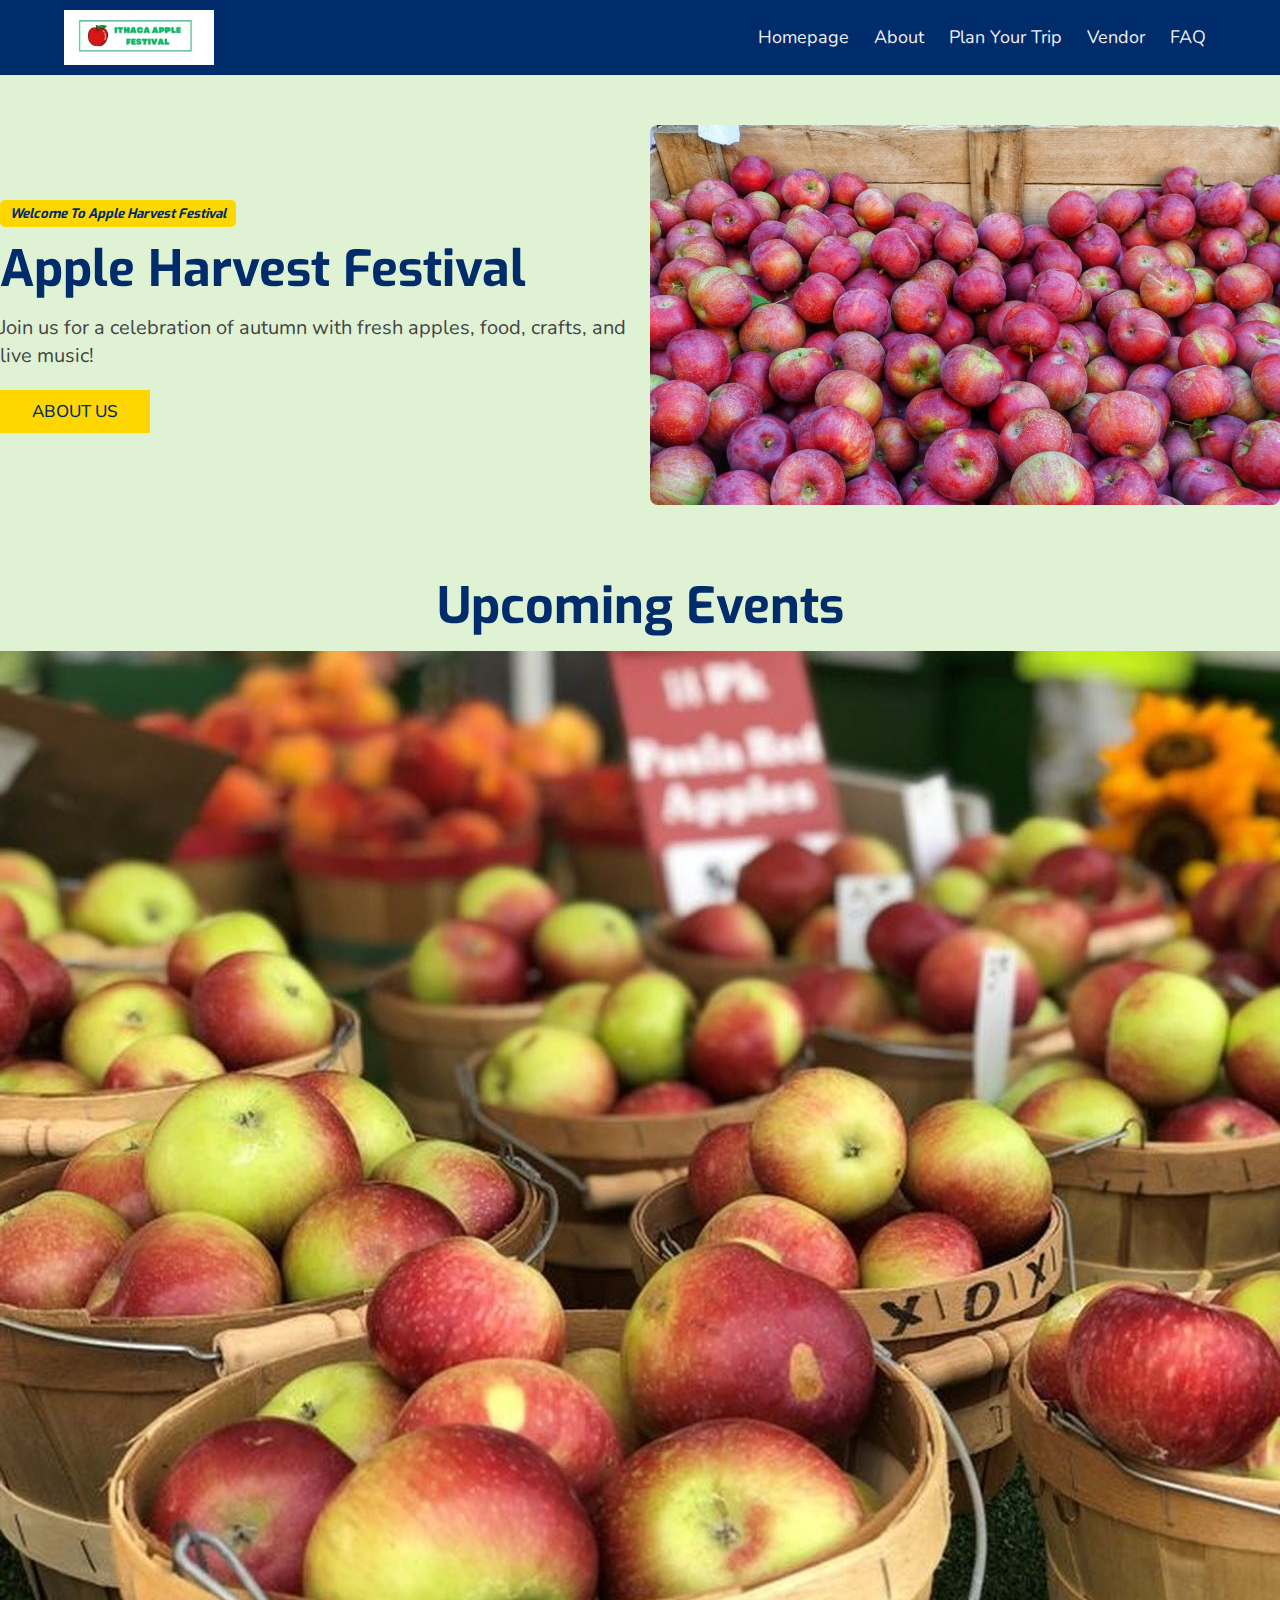
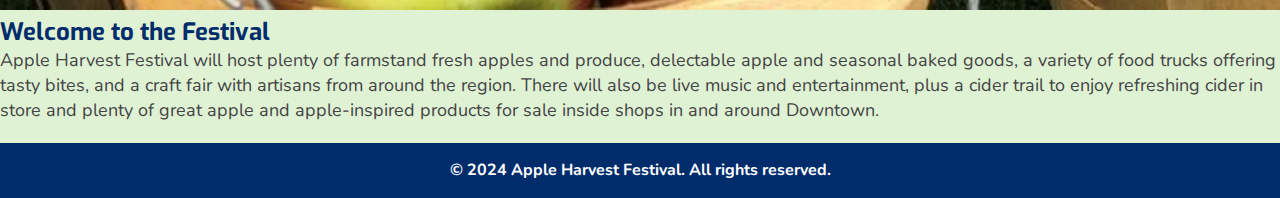
<file: index.html>
<!DOCTYPE html>
<html lang="en">

<head>
    <meta charset="UTF-8">
    <meta name="viewport" content="width=device-width, initial-scale=1.0">
    <link href="https://fonts.googleapis.com/css2?family=Nunito:wght@400;700&family=Open+Sans:wght@300;400&display=swap" rel="stylesheet">
    <link rel="stylesheet" href="styles/site.css">
    <title>Apple Harvest Festival</title>
</head>

<body>
    <!-- Start Navbar HTML -->
    <nav class="nav">
        <input type="checkbox" id="nav-check">
        <div class="nav-header">
            <a href="index.html">
                <!-- Source: (I created this logo using Canva) An Le -->
                <img src="images/LogoAn.jpg" alt="Apple Harvest Festival Logo" class="logo">
            </a>
        </div>
        <div class="nav-btn">
            <label for="nav-check">
                <span></span>
                <span></span>
                <span></span>
            </label>
        </div>

        <div class="nav-links">
            <a href="index.html">Homepage</a>
            <a href="about.html">About</a>
            <a href="plan-your-trip.html">Plan Your Trip</a>
            <a href="vendor.html">Vendor</a>
            <a href="faq.html">FAQ</a>
        </div>
    </nav>
    <!-- End Navbar HTML -->
    <div class="container">

        <header class="hero">
            <div class="row">
                <div class="col">
                    <h5>Welcome to apple Harvest Festival</h5>
                    <h1>Apple Harvest Festival</h1>
                    <p>Join us for a celebration of autumn with fresh apples, food, crafts, and live music!</p>
                    <div class="button-wrapper">
                        <a href="about.html" class="btn">About Us</a>
                    </div>
                </div>
                <div class="col">
                    <img src="images/apples-bins.jpg" alt="apples-bins" class="img-fluid">
                </div>
            </div>
        </header>

        <div class="main-content home">
            <aside class="sidebar">
                <h2>Upcoming Events</h2>
                <!-- Source: (Image provided by class instructor) Professor Westwater -->
                <img src="images/apple-basket-many.jpg" alt="Apple Basket Many" class="img-fluid">
            </aside>
            <section class="content">
                <h2>Welcome to the Festival</h2>
                <p>Apple Harvest Festival will host plenty of farmstand fresh apples and produce, delectable apple and seasonal baked goods, a variety of food trucks offering tasty bites, and a craft fair with artisans from around the region. There will also be live music and entertainment, plus a cider trail to enjoy refreshing cider in store and plenty of great apple and apple-inspired products for sale inside shops in and around Downtown.</p>
            </section>
        </div>


    </div>
    <footer>
        <p>© 2024 Apple Harvest Festival. All rights reserved.</p>
    </footer>
</body>

</html>
</file>
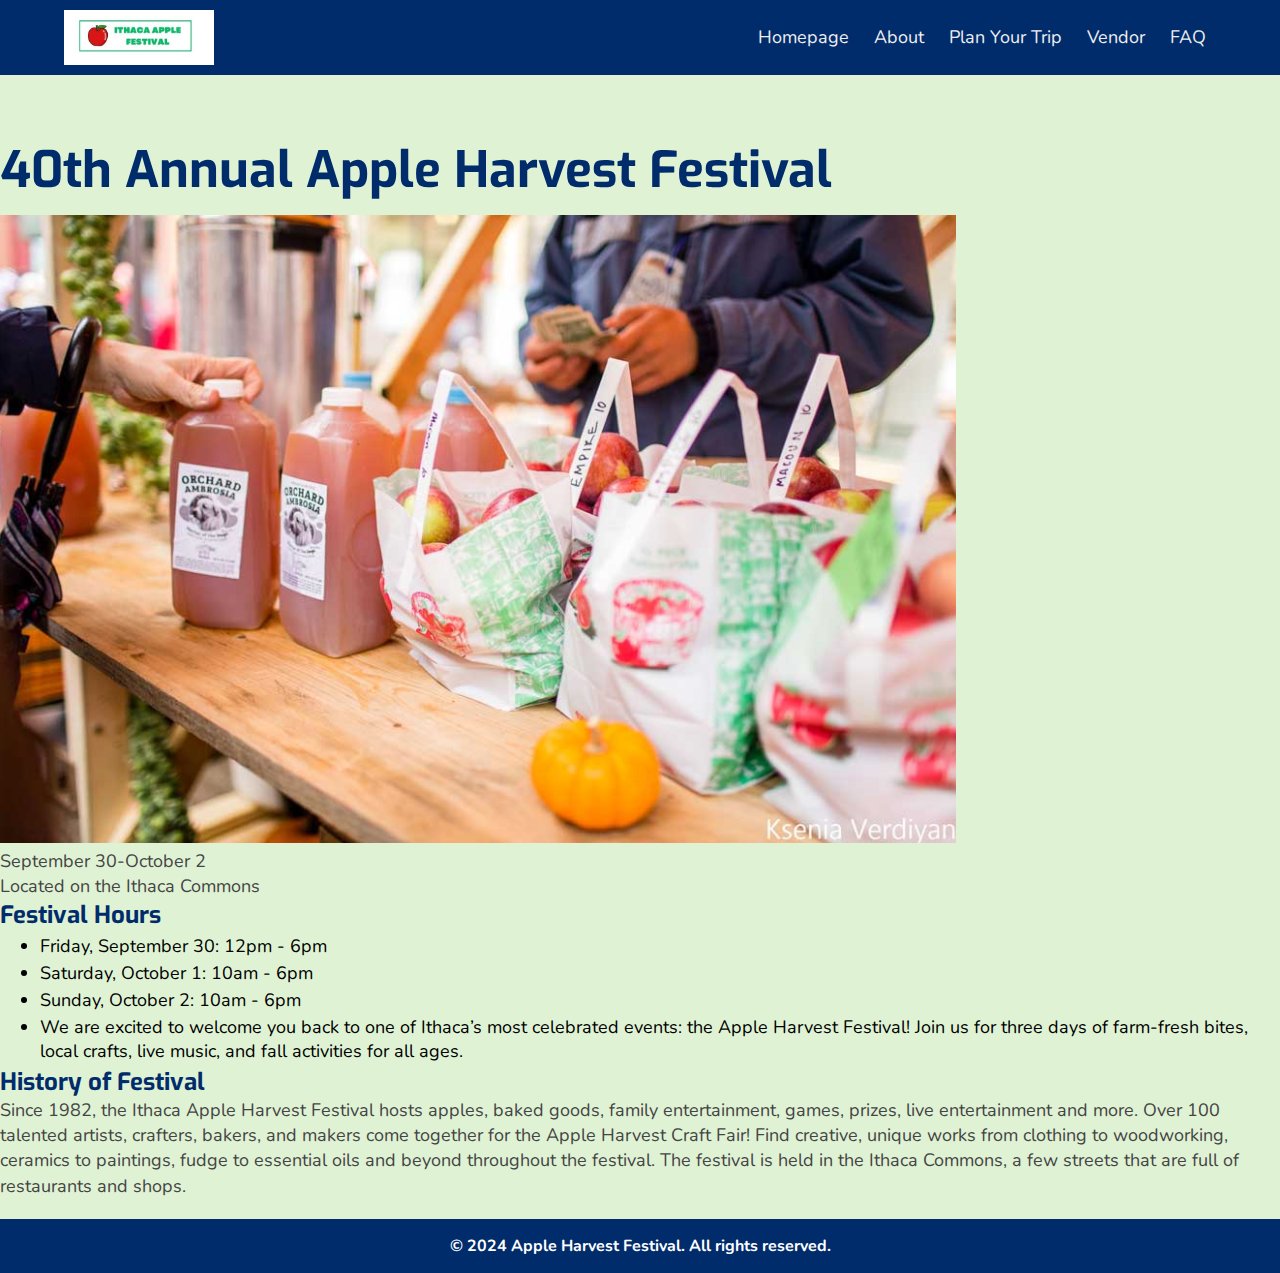
<file: about.html>
<!DOCTYPE html>
<html lang="en">

<head>
    <meta charset="UTF-8">
    <meta name="viewport" content="width=device-width, initial-scale=1.0">
    <link href="https://fonts.googleapis.com/css2?family=Nunito:wght@400;700&family=Open+Sans:wght@300;400&display=swap" rel="stylesheet">
    <link rel="stylesheet" href="styles/site.css">
    <title>About - Apple Harvest Festival</title>
</head>

<body>
    <!-- Start Navbar HTML -->
    <nav class="nav">
        <input type="checkbox" id="nav-check">
        <div class="nav-header">
            <a href="index.html">
                <!-- Source: (I created this logo using Canva) An Le -->
                <img src="images/LogoAn.jpg" alt="Apple Harvest Festival Logo" class="logo">
            </a>
        </div>
        <div class="nav-btn">
            <label for="nav-check">
                <span></span>
                <span></span>
                <span></span>
            </label>
        </div>

        <div class="nav-links">
            <a href="index.html">Homepage</a>
            <a href="about.html">About</a>
            <a href="plan-your-trip.html">Plan Your Trip</a>
            <a href="vendor.html">Vendor</a>
            <a href="faq.html">FAQ</a>
        </div>
    </nav>
    <!-- End Navbar HTML -->
    <div class="container">


        <div class="main-content about">
            <section class="content">
                <h1>40th Annual Apple Harvest Festival</h1>
                <!-- Source: (I created this logo using Canva) An Le -->
                <img src="images/cider-apples-stand.jpg" alt="Cider Stand" class="images">

                <p>September 30-October 2</p>
                <p>Located on the Ithaca Commons</p>
                <h2>Festival Hours</h2>
                <ul>
                    <li>Friday, September 30: 12pm - 6pm</li>
                    <li>Saturday, October 1: 10am - 6pm</li>
                    <li>Sunday, October 2: 10am - 6pm</li>
                    <li>We are excited to welcome you back to one of Ithaca’s most celebrated events: the Apple Harvest Festival! Join us for three days of farm-fresh bites, local crafts, live music, and fall activities for all ages.</li>
                </ul>

                <h2>History of Festival</h2>
                <p>Since 1982, the Ithaca Apple Harvest Festival hosts apples, baked goods, family entertainment, games, prizes, live entertainment and more. Over 100 talented artists, crafters, bakers, and makers come together for the Apple Harvest Craft Fair! Find creative, unique works from clothing to woodworking, ceramics to paintings, fudge to essential oils and beyond throughout the festival. The festival is held in the Ithaca Commons, a few streets that are full of restaurants and shops.</p>
            </section>
        </div>


    </div>
    <footer>
        <p>© 2024 Apple Harvest Festival. All rights reserved.</p>
    </footer>
</body>

</html>
</file>
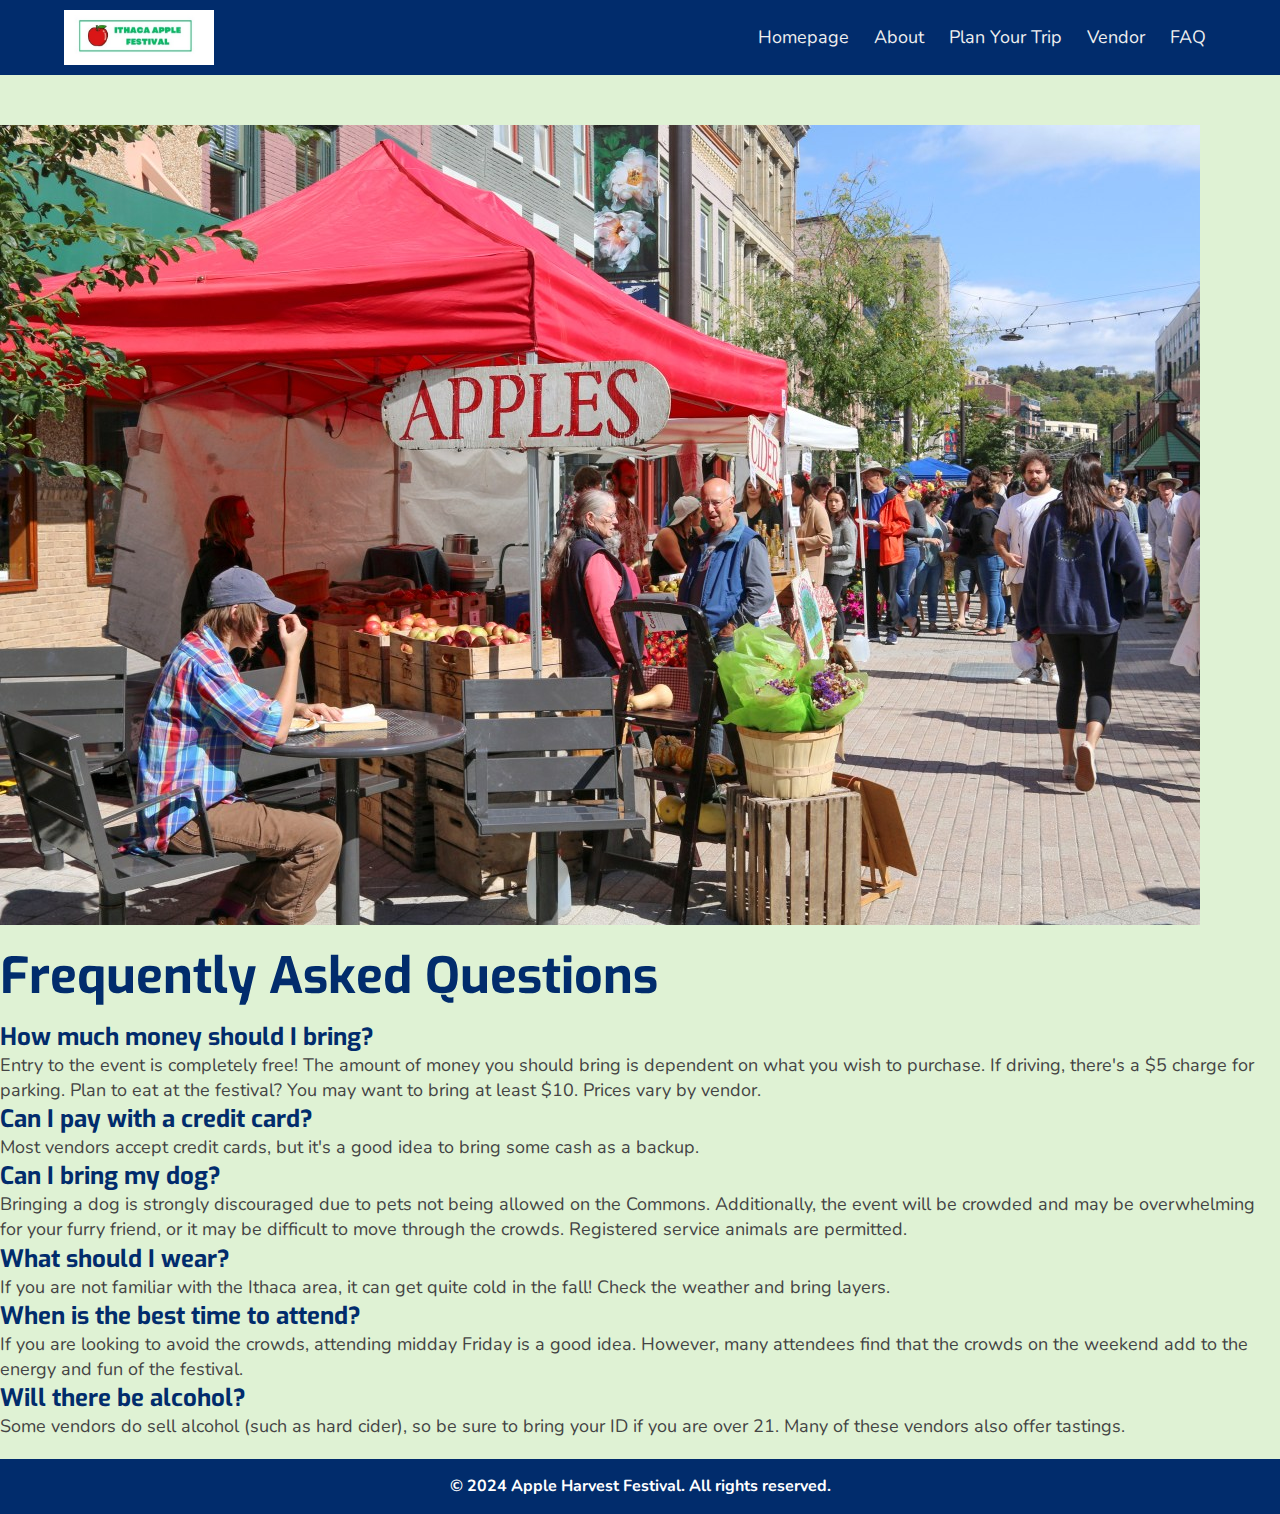
<file: faq.html>
<!DOCTYPE html>
<html lang="en">
<head>
    <meta charset="UTF-8">
    <meta name="viewport" content="width=device-width, initial-scale=1.0">
    <link href="https://fonts.googleapis.com/css2?family=Nunito:wght@400;700&family=Open+Sans:wght@300;400&display=swap" rel="stylesheet">
    <link rel="stylesheet" href="styles/site.css">
    <title>FAQ - Apple Harvest Festival</title>
</head>
<body>
        <!-- Start Navbar HTML -->
        <nav class="nav">
            <input type="checkbox" id="nav-check">
            <div class="nav-header">
                <a href="index.html">
                    <!-- Source: (I created this logo using Canva) An Le -->
                    <img src="images/LogoAn.jpg" alt="Apple Harvest Festival Logo" class="logo">
                </a>
            </div>
            <div class="nav-btn">
                <label for="nav-check">
                    <span></span>
                    <span></span>
                    <span></span>
                </label>
            </div>

            <div class="nav-links">
                <a href="index.html">Homepage</a>
                <a href="about.html">About</a>
                <a href="plan-your-trip.html">Plan Your Trip</a>
                <a href="vendor.html">Vendor</a>
                <a href="faq.html">FAQ</a>
            </div>
        </nav>
        <!-- End Navbar HTML -->
    <div class="container faq">

        <img src="images/vendor-stall.jpg" alt="Vendor Stall" class="img-fluid">
        <div class="faq-content">
            <h1 class="heading">Frequently Asked Questions</h1>
            <div class="faq-item">
                <h2>How much money should I bring?</h2>
                <p>Entry to the event is completely free! The amount of money you should bring is dependent on what you wish to purchase. If driving, there's a $5 charge for parking. Plan to eat at the festival? You may want to bring at least $10. Prices vary by vendor.</p>
            </div>
            <div class="faq-item">
                <h2>Can I pay with a credit card?</h2>
                <p>Most vendors accept credit cards, but it's a good idea to bring some cash as a backup.</p>
            </div>
            <div class="faq-item">
                <h2>Can I bring my dog?</h2>
                <p>Bringing a dog is strongly discouraged due to pets not being allowed on the Commons. Additionally, the event will be crowded and may be overwhelming for your furry friend, or it may be difficult to move through the crowds. Registered service animals are permitted.</p>
            <div class="faq-item">
                <h2>What should I wear?</h2>
                <p>If you are not familiar with the Ithaca area, it can get quite cold in the fall! Check the weather and bring layers.</p>
            </div>

            <div class="faq-item">
                <h2>When is the best time to attend?</h2>
                <p>If you are looking to avoid the crowds, attending midday Friday is a good idea. However, many attendees find that the crowds on the weekend add to the energy and fun of the festival.</p>
            </div>

            <div class="faq-item">
                <h2>Will there be alcohol?</h2>
                <p>Some vendors do sell alcohol (such as hard cider), so be sure to bring your ID if you are over 21. Many of these vendors also offer tastings.</p>
            </div>
        </div>
    </div>
    </div>
    <footer>
        <p>© 2024 Apple Harvest Festival. All rights reserved.</p>
    </footer>
</body>
</html>
</file>
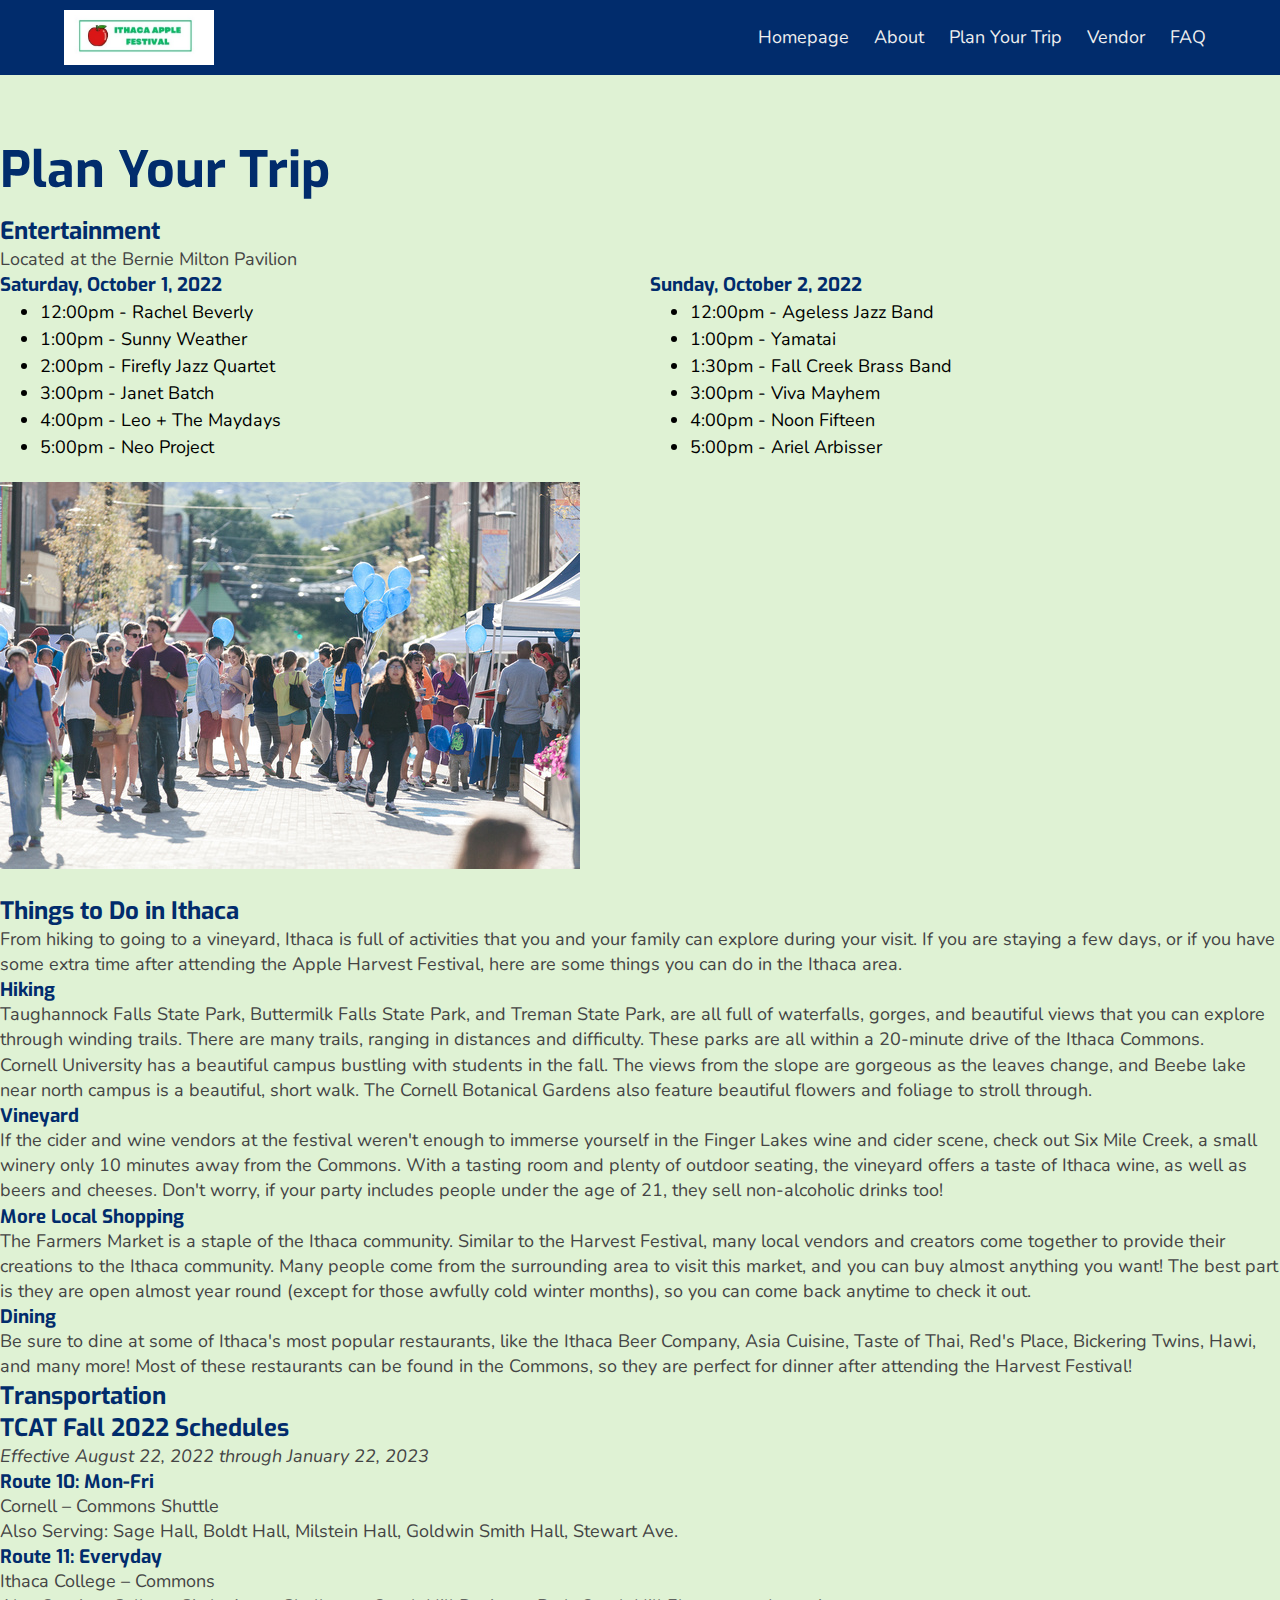
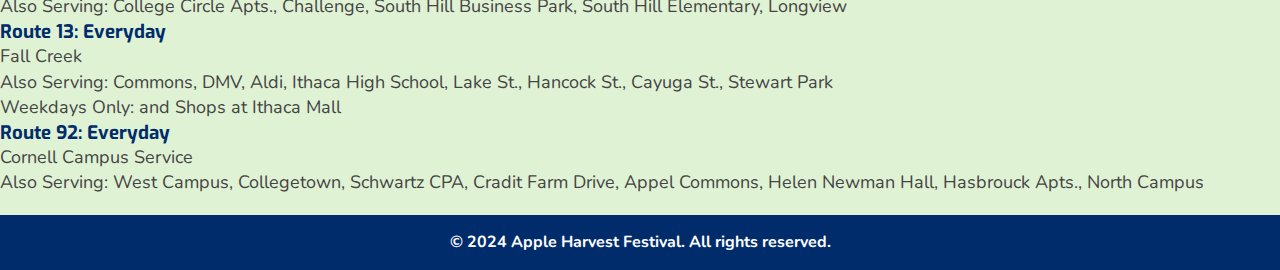
<file: plan-your-trip.html>
<!DOCTYPE html>
<html lang="en">

<head>
    <meta charset="UTF-8">
    <meta name="viewport" content="width=device-width, initial-scale=1.0">
    <link href="https://fonts.googleapis.com/css2?family=Nunito:wght@400;700&family=Open+Sans:wght@300;400&display=swap" rel="stylesheet">
    <link rel="stylesheet" href="styles/site.css">
    <title>Plan Your Trip - Apple Harvest Festival</title>
</head>

<body>
    <!-- Start Navbar HTML -->
    <nav class="nav">
        <input type="checkbox" id="nav-check">
        <div class="nav-header">
            <a href="index.html">
                <!-- Source: (I created this logo using Canva) An Le -->
                <img src="images/LogoAn.jpg" alt="Apple Harvest Festival Logo" class="logo">
            </a>
        </div>
        <div class="nav-btn">
            <label for="nav-check">
                <span></span>
                <span></span>
                <span></span>
            </label>
        </div>

        <div class="nav-links">
            <a href="index.html">Homepage</a>
            <a href="about.html">About</a>
            <a href="plan-your-trip.html">Plan Your Trip</a>
            <a href="vendor.html">Vendor</a>
            <a href="faq.html">FAQ</a>
        </div>
    </nav>
    <!-- End Navbar HTML -->
    <div class="container">


        <div class="main-content plan">
            <section class="content">
                <h1>Plan Your Trip</h1>
                <h2>Entertainment</h2>
                <p>Located at the Bernie Milton Pavilion</p>
                <div class="schedule-container">


                    <div class="row">

                        <div class="col">
                            <div class="day">
                                <h3>Saturday, October 1, 2022</h3>
                                <ul>
                                    <li>12:00pm - Rachel Beverly</li>
                                    <li>1:00pm - Sunny Weather</li>
                                    <li>2:00pm - Firefly Jazz Quartet</li>
                                    <li>3:00pm - Janet Batch</li>
                                    <li>4:00pm - Leo + The Maydays</li>
                                    <li>5:00pm - Neo Project</li>
                                </ul>
                            </div>
                        </div>
                        <div class="col">
                            <div class="day">
                                <h3>Sunday, October 2, 2022</h3>
                                <ul>
                                    <li>12:00pm - Ageless Jazz Band</li>
                                    <li>1:00pm - Yamatai</li>
                                    <li>1:30pm - Fall Creek Brass Band</li>
                                    <li>3:00pm - Viva Mayhem</li>
                                    <li>4:00pm - Noon Fifteen</li>
                                    <li>5:00pm - Ariel Arbisser</li>
                                </ul>
                            </div>
                        </div>
                    </div>
                </div>
                <!-- Source: (image provided by the course instructor) Professor Westwater -->
                <img src="images/commons.jpg" alt="Ithaca Commons" class="background-image">


                <div class="ithaca-activities">
                    <h2>Things to Do in Ithaca</h2>
                    <p>From hiking to going to a vineyard, Ithaca is full of activities that you and your family can explore during your visit. If you are staying a few days, or if you have some extra time after attending the Apple Harvest Festival, here are some things you can do in the Ithaca area.</p>
                </div>


                <div class="activity-section">
                    <h3>Hiking</h3>
                    <p>Taughannock Falls State Park, Buttermilk Falls State Park, and Treman State Park, are all full of waterfalls, gorges, and beautiful views that you can explore through winding trails. There are many trails, ranging in distances and difficulty. These parks are all within a 20-minute drive of the Ithaca Commons.</p>
                    <p>Cornell University has a beautiful campus bustling with students in the fall. The views from the slope are gorgeous as the leaves change, and Beebe lake near north campus is a beautiful, short walk. The Cornell Botanical Gardens also feature beautiful flowers and foliage to stroll through.</p>
                </div>

                <div class="activity-section">
                    <h3>Vineyard</h3>
                    <p>If the cider and wine vendors at the festival weren't enough to immerse yourself in the Finger Lakes wine and cider scene, check out Six Mile Creek, a small winery only 10 minutes away from the Commons. With a tasting room and plenty of outdoor seating, the vineyard offers a taste of Ithaca wine, as well as beers and cheeses. Don't worry, if your party includes people under the age of 21, they sell non-alcoholic drinks too!</p>
                </div>

                <div class="activity-section">
                    <h3>More Local Shopping</h3>
                    <p>The Farmers Market is a staple of the Ithaca community. Similar to the Harvest Festival, many local vendors and creators come together to provide their creations to the Ithaca community. Many people come from the surrounding area to visit this market, and you can buy almost anything you want! The best part is they are open almost year round (except for those awfully cold winter months), so you can come back anytime to check it out.</p>
                </div>

                <div class="activity-section">
                    <h3>Dining</h3>
                    <p>Be sure to dine at some of Ithaca's most popular restaurants, like the Ithaca Beer Company, Asia Cuisine, Taste of Thai, Red's Place, Bickering Twins, Hawi, and many more! Most of these restaurants can be found in the Commons, so they are perfect for dinner after attending the Harvest Festival!</p>
                </div>
        </div>

        <h2>Transportation</h2>
        <div class="tcat-schedules">
            <h2>TCAT Fall 2022 Schedules</h2>
            <p><em>Effective August 22, 2022 through January 22, 2023</em></p>

            <div class="route">
                <h3>Route 10: Mon-Fri</h3>
                <p>Cornell – Commons Shuttle</p>
                <p>Also Serving: Sage Hall, Boldt Hall, Milstein Hall, Goldwin Smith Hall, Stewart Ave.</p>
            </div>

            <div class="route">
                <h3>Route 11: Everyday</h3>
                <p>Ithaca College – Commons</p>
                <p>Also Serving: College Circle Apts., Challenge, South Hill Business Park, South Hill Elementary, Longview</p>
            </div>

            <div class="route">
                <h3>Route 13: Everyday</h3>
                <p>Fall Creek</p>
                <p>Also Serving: Commons, DMV, Aldi, Ithaca High School, Lake St., Hancock St., Cayuga St., Stewart Park</p>
                <p>Weekdays Only: and Shops at Ithaca Mall</p>
            </div>

            <div class="route">
                <h3>Route 92: Everyday</h3>
                <p>Cornell Campus Service</p>
                <p>Also Serving: West Campus, Collegetown, Schwartz CPA, Cradit Farm Drive, Appel Commons, Helen Newman Hall, Hasbrouck Apts., North Campus</p>
            </div>
        </div>
        </section>
    </div>
    <footer>
        <p>© 2024 Apple Harvest Festival. All rights reserved.</p>
    </footer>
    </div>
</body>

</html>
</file>
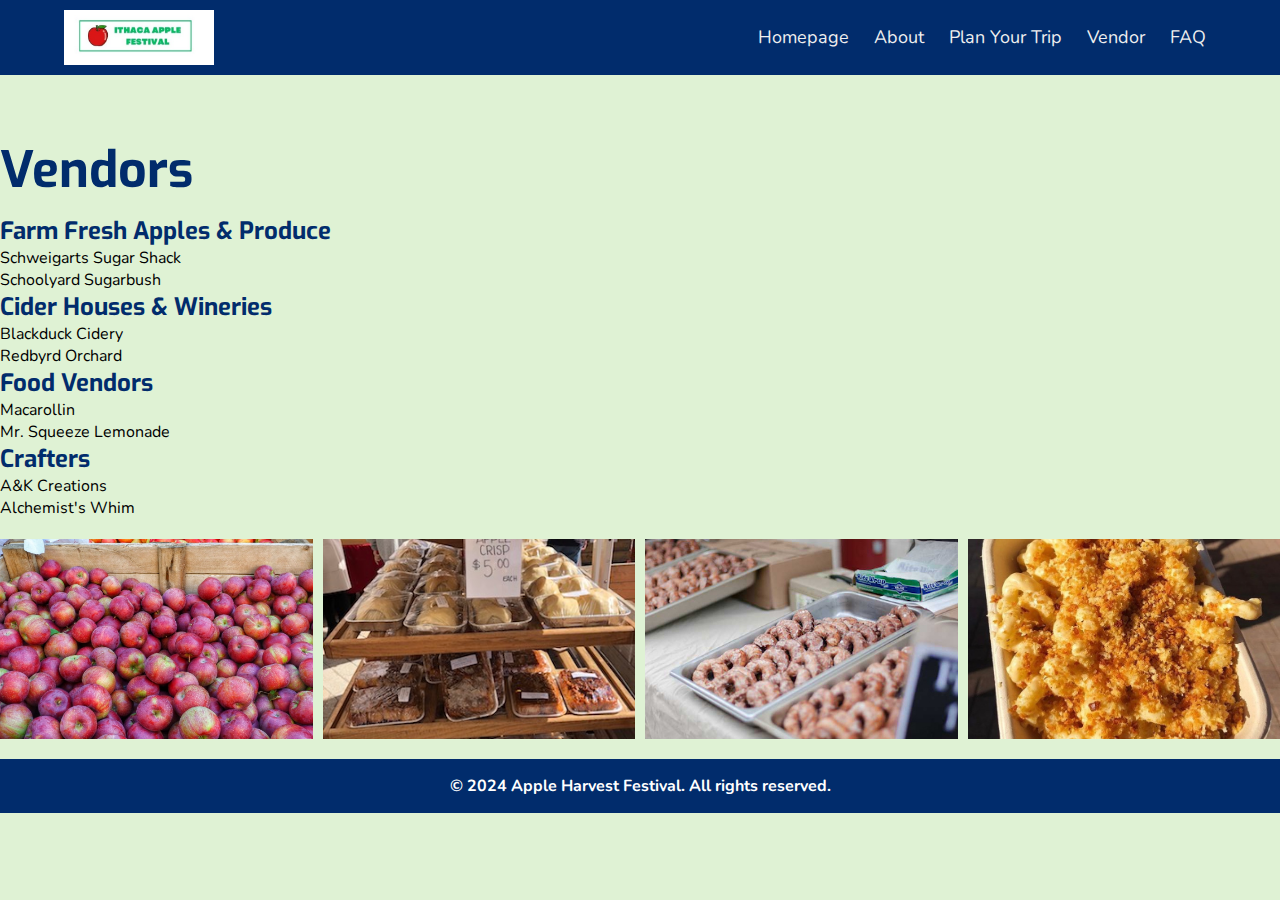
<file: vendor.html>
<!DOCTYPE html>
<html lang="en">
<head>
    <meta charset="UTF-8">
    <meta name="viewport" content="width=device-width, initial-scale=1.0">
    <link href="https://fonts.googleapis.com/css2?family=Nunito:wght@400;700&family=Open+Sans:wght@300;400&display=swap" rel="stylesheet">
    <link rel="stylesheet" href="styles/site.css">
    <title>Vendor - Apple Harvest Festival</title>
</head>
<body>
        <!-- Start Navbar HTML -->
        <nav class="nav">
            <input type="checkbox" id="nav-check">
            <div class="nav-header">
                <a href="index.html">
                    <!-- Source: (I created this logo using Canva) An Le -->
                    <img src="images/LogoAn.jpg" alt="Apple Harvest Festival Logo" class="logo">
                </a>
            </div>
            <div class="nav-btn">
                <label for="nav-check">
                    <span></span>
                    <span></span>
                    <span></span>
                </label>
            </div>

            <div class="nav-links">
                <a href="index.html">Homepage</a>
                <a href="about.html">About</a>
                <a href="plan-your-trip.html">Plan Your Trip</a>
                <a href="vendor.html">Vendor</a>
                <a href="faq.html">FAQ</a>
            </div>
        </nav>
        <!-- End Navbar HTML -->
    <div class="container">


        <div class="vendor-content vendor">
            <h1 class="heading">Vendors</h1>
            <div class="vendor-categories">
                <div class="category">
                    <h2>Farm Fresh Apples & Produce</h2>
                    <ul>
                        <li>Schweigarts Sugar Shack</li>
                        <li>Schoolyard Sugarbush</li>
                    </ul>
                </div>
                <div class="category">
                    <h2>Cider Houses & Wineries</h2>
                    <ul>
                        <li>Blackduck Cidery</li>
                        <li>Redbyrd Orchard</li>
                    </ul>
                </div>
            </div>

            <div class="vendor-categories">
                <div class="category">
                    <h2>Food Vendors</h2>
                    <ul>
                        <li>Macarollin</li>
                        <li>Mr. Squeeze Lemonade</li>
                    </ul>
                </div>
                <div class="category">
                    <h2>Crafters</h2>
                    <ul>
                        <li>A&K Creations</li>
                        <li>Alchemist's Whim</li>
                    </ul>
                </div>
            </div>
        </div>
            <!-- Source: (Images provided by class instructor) Professor Westwater -->
        <div class="image-gallery">
            <img src="images/apples-bins.jpg" alt="Bins full of fresh apples" class="gallery-img">
            <img src="images/baked-goods.jpg" alt="Assorted baked goods" class="gallery-img">
            <img src="images/donut-trays.jpg" alt="Trays of freshly baked donuts" class="gallery-img">
            <img src="images/mac-n-cheese.jpg" alt="Bowl of gourmet mac and cheese" class="gallery-img">
        </div>


    </div>
    <footer>
        <p>© 2024 Apple Harvest Festival. All rights reserved.</p>
    </footer>
</body>
</html>
</file>
<file: styles/site.css>
@font-face {
    font-family: "Exo-bold";
    src: url(../fonts/Exo-Bold.ttf);
}

* {
    margin: 0;
    padding: 0;
    box-sizing: border-box;
    font-family: 'Nunito', sans-serif;
    transition: all .3s ease;
    text-decoration: none;
}

body {
    background-color: #dff2d4;
}

.nav {
    padding: 10px 5%;
    width: 100%;
    background-color: #012c6c;
    position: relative;
    display: flex;
    align-items: center;
    justify-content: space-between;
}

.nav>.nav-header {
    display: inline;
}

.nav>.nav-header>.nav-title {
    padding: 10px 10px 10px 10px;
}

.logo {
    width: 150px;
    display: block;
}

.nav>.nav-btn {
    display: none;
}

.nav>.nav-links {
    display: inline;
    float: right;
    font-size: 18px;
}

.nav>.nav-links>a {
    display: inline-block;
    padding: 13px 10px 13px 10px;
    text-decoration: none;
    color: #efefef;
}

.nav>.nav-links>a:hover {
    color: #FFD700;
}

.nav>#nav-check {
    display: none;
}

@media (max-width:600px) {
    .nav>.nav-btn {
        display: inline-block;
        position: absolute;
        right: 0px;
        top: 0px;
    }

    .nav>.nav-btn>label {
        display: inline-block;
        width: 50px;
        height: 50px;
        padding: 13px;
    }

    .nav>.nav-btn>label:hover,
    .nav #nav-check:checked~.nav-btn>label {
        background-color: rgba(0, 0, 0, 0.3);
    }

    .nav>.nav-btn>label>span {
        display: block;
        width: 25px;
        height: 10px;
        border-top: 2px solid #eee;
    }

    .nav>.nav-links {
        position: absolute;
        display: block;
        width: 100%;
        background-color: #333;
        height: 0px;
        transition: all 0.3s ease-in;
        overflow-y: hidden;
        top: 50px;
        left: 0px;
    }

    .nav>.nav-links>a {
        display: block;
        width: 100%;
    }

    .nav>#nav-check:not(:checked)~.nav-links {
        height: 0px;
    }

    .nav>#nav-check:checked~.nav-links {
        height: calc(100vh - 50px);
        overflow-y: auto;
    }
}

p {
    font-size: 18px;
    line-height: 1.4;
    margin: 0;
    color: #444444;
}

.container {
    max-width: 1300px;
    margin: auto;
    overflow: hidden;
}

.center {
    text-align: center;
}

/* .navbar {
    display: flex;
    justify-content: space-between;
    align-items: center;
    background-color: #7CFC00;
    color: white;
    padding: 0.5rem 2rem;
}

.navbar .logo {
    height: 50px;
}

.nav-links a {
    color: white;
    text-decoration: none;
    margin-left: 20px;
    font-family: 'Open Sans', sans-serif;
} */


h1,
h2,
h3,
h4,
h5,
h6 {
    font-weight: bold;
    color: #012c6c;
    font-family: "Exo-bold";
}

.hero {
    padding: 50px 0;

}

.hero h5 {
    background-color: #FFD700;
    display: inline;
    font-style: italic;
    text-transform: capitalize;
    padding: 5px 10px;
    border-radius: 5px;
    margin: 0;

}

.hero h1 {
    font-size: 50px;
    line-height: 1;
    margin: 20px 0;
}

.hero p {
    font-size: 20px;
    line-height: 1.4;
    margin: 0;
    color: #444444;
}

.hero img {
    border-radius: 8px;
    height: 380px;
    width: 100%;
    object-fit: cover;
}

.home .sidebar h2 {
    font-size: 50px;
    line-height: 1;
    margin: 20px 0;
    text-align: center;
}

.button-wrapper {
    margin-top: 20px;
}



.row {
    display: flex;
    align-items: center;
    /* justify-content: center; */
    gap: 20px;
}

.col {
    flex: 1;
}

.img-fluid {
    max-width: 100%;
    height: auto;
}

.btn {
    display: inline-block;
    background: #FFD700;
    color: #fff;
    padding: 8px 30px;
    border: 2px solid #FFD700;
    cursor: pointer;
    font-size: 17px;
    color: #012c6c;
    font-weight: 500;
    text-transform: uppercase;
}

.btn:hover {
    color: #012c6c;
    background: #FFD700;
}

.btn:active {
    transform: scale(0.98);
}

footer {
    margin-top: 20px;
    background-color: #012c6c;
    text-align: center;
    padding: 1rem;
}

footer p {
    margin: 0;
    color: #ffffff;
    font-size: 16px;
    font-weight: 700;
}

.about {
    padding-top: 50px;
}

.about .content h1 {
    font-size: 50px;
    line-height: 1;
    margin: 20px 0;
}

.main-content ul {
    padding-left: 40px;
}

.main-content ul li {
    font-size: 18px;
    margin: 3px 0;
}

.plan {
    padding-top: 50px;
}

.plan .content h1 {
    font-size: 50px;
    line-height: 1;
    margin: 20px 0;
}
.vendor {
    padding-top: 50px;
}

.vendor .heading {
    font-size: 50px;
    line-height: 1;
    margin: 20px 0;
}
.image-gallery{
    display: flex;
    align-items: center;
    justify-content: center;
    gap: 10px;
    margin-top: 20px;
}
.image-gallery img{
    max-width: 100%;
    width: 100%;
    height: 200px;
    object-fit: cover;
}
.faq img{
    margin-top: 50px;
}
.faq .heading{
    font-size: 50px;
    line-height: 1;
    margin: 20px 0;
}
.background-image{
    margin: 20px 0;
}
@media (max-width: 768px) {
    .row {
        flex-direction: column;
        justify-content: start;
    }
}
</file>
